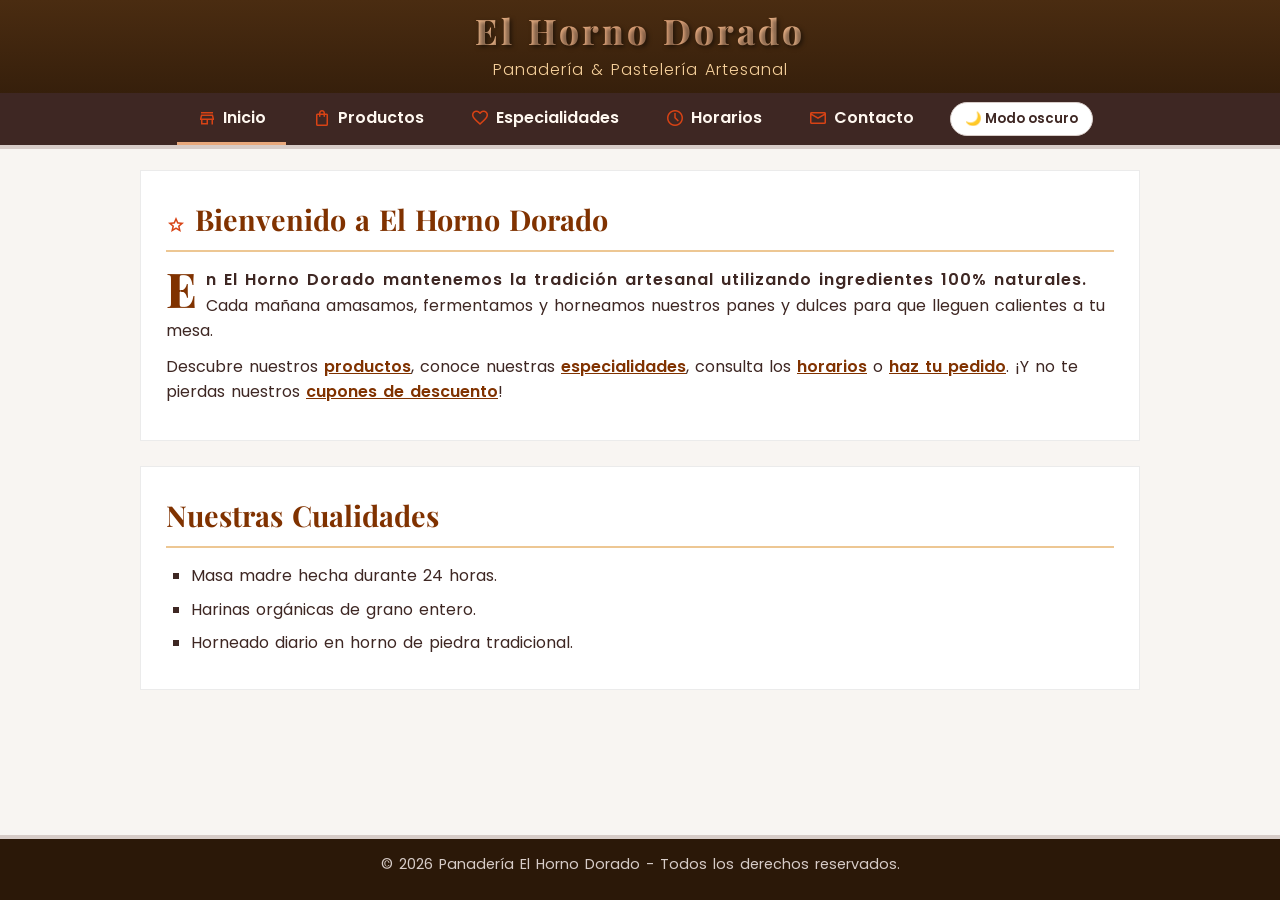
<file: index.html>
<!DOCTYPE html>
<html lang="es">
<head>
    <meta charset="UTF-8">
    <meta name="viewport" content="width=device-width, initial-scale=1.0">
    <title>Inicio - Panadería El Horno Dorado</title>

    <link href="https://fonts.googleapis.com/css2?family=Material+Symbols+Outlined" rel="stylesheet">
    <link rel="stylesheet" href="estilos.css">
     <script src="tema.js"></script>
</head>
<body>

    <header id="cabecera">
        <h1 class="titulo-principal">El Horno Dorado</h1>
        <p class="subtitulo">Panadería &amp; Pastelería Artesanal</p>
        <nav class="menu">
            <a class="enlace-menu activo" href="index.html"><span class="material-symbols-outlined">store</span> Inicio</a>
            <a class="enlace-menu" href="productos.html"><span class="material-symbols-outlined">shopping_bag</span> Productos</a>
            <a class="enlace-menu" href="especialidades.html"><span class="material-symbols-outlined">favorite</span> Especialidades</a>
            <a class="enlace-menu" href="horarios.html"><span class="material-symbols-outlined">schedule</span> Horarios</a>
            <a class="enlace-menu" href="contacto.html"><span class="material-symbols-outlined">mail</span> Contacto</a>
            <button class="boton-tema" id="boton-tema">🌙 Modo oscuro</button>
        </nav>
    </header>

    <main class="contenedor">

        <section>
            <h2><span class="material-symbols-outlined">star</span> Bienvenido a El Horno Dorado</h2>
            <p class="intro">En El Horno Dorado mantenemos la tradición artesanal utilizando ingredientes 100% naturales. Cada mañana amasamos, fermentamos y horneamos nuestros panes y dulces para que lleguen calientes a tu mesa.</p>
            <p>Descubre nuestros <a class="enlace" href="productos.html">productos</a>, conoce nuestras <a class="enlace" href="especialidades.html">especialidades</a>, consulta los <a class="enlace" href="horarios.html">horarios</a> o <a class="enlace" href="contacto.html">haz tu pedido</a>. ¡Y no te pierdas nuestros <a class="enlace" href="productos.html#cupones">cupones de descuento</a>!</p>
        </section>

        <section>
            <h2>Nuestras Cualidades</h2>
            <ul class="caracteristicas">
                <li>Masa madre hecha durante 24 horas.</li>
                <li>Harinas orgánicas de grano entero.</li>
                <li>Horneado diario en horno de piedra tradicional.</li>
            </ul>
        </section>

    </main>

    <footer id="pie">
        <p>&copy; 2026 Panadería El Horno Dorado - Todos los derechos reservados.</p>
    </footer>

   
</body>
</html>
</file>
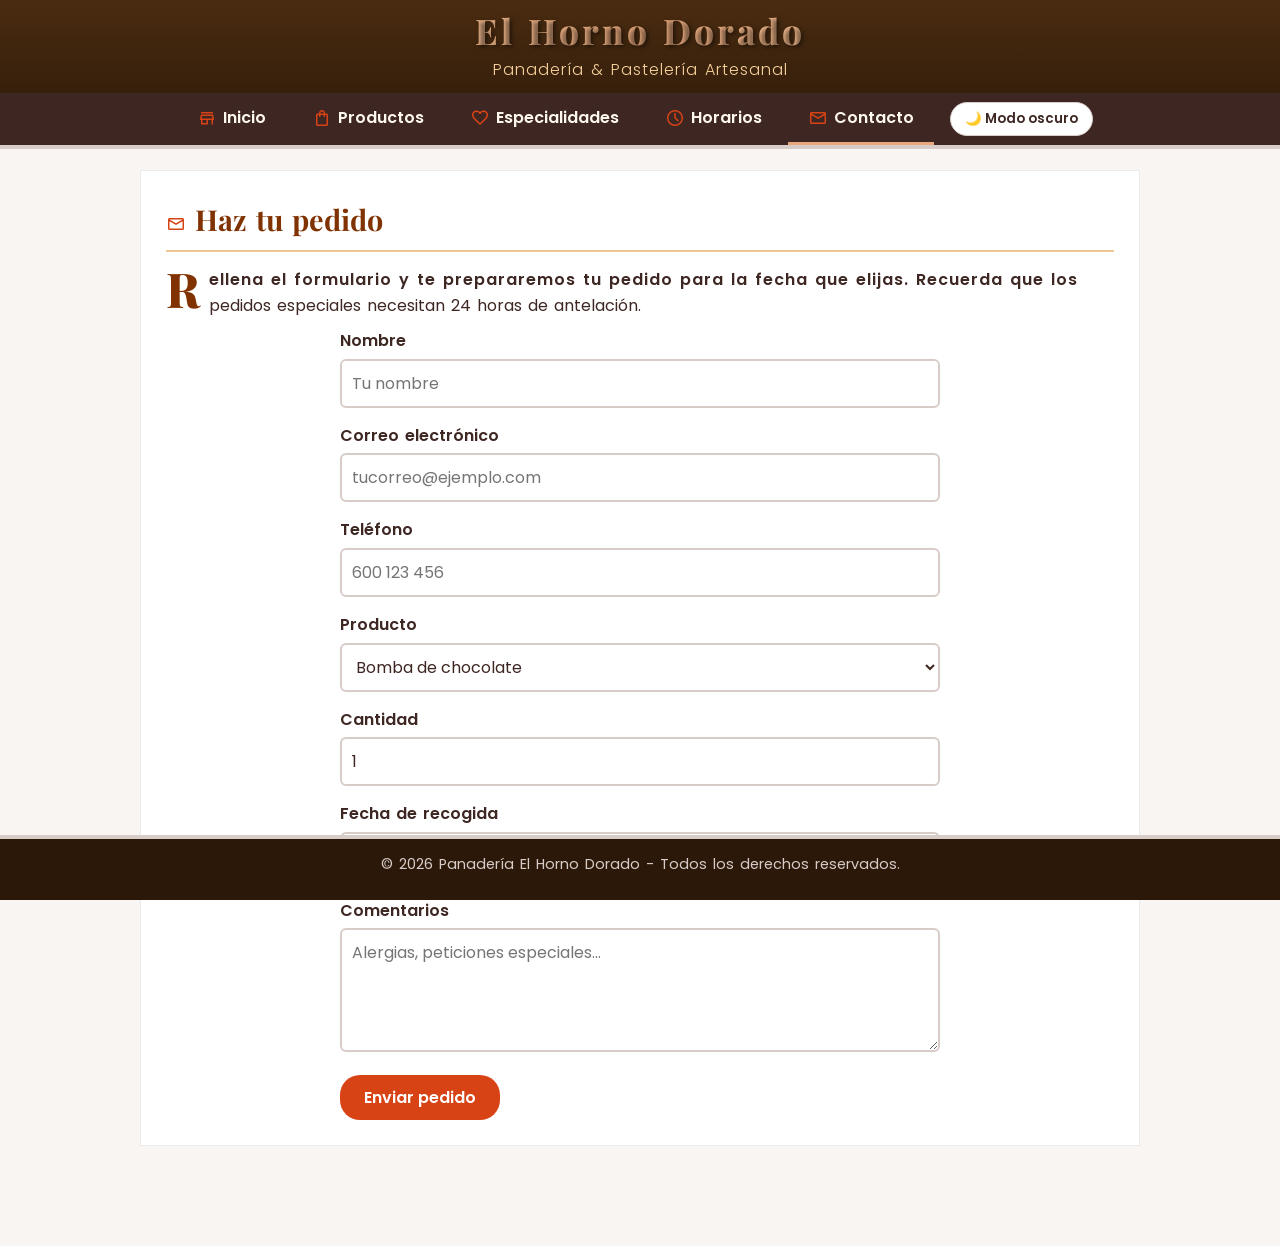
<file: contacto.html>
<!DOCTYPE html>
<html lang="es">
<head>
    <meta charset="UTF-8">
    <meta name="viewport" content="width=device-width, initial-scale=1.0">
    <title>Contacto - Panadería El Horno Dorado</title>

    <link href="https://fonts.googleapis.com/css2?family=Material+Symbols+Outlined" rel="stylesheet">
    <link rel="stylesheet" href="estilos.css">
</head>
<body>

    <header id="cabecera">
        <h1 class="titulo-principal">El Horno Dorado</h1>
        <p class="subtitulo">Panadería &amp; Pastelería Artesanal</p>
        <nav class="menu">
            <a class="enlace-menu" href="index.html"><span class="material-symbols-outlined">store</span> Inicio</a>
            <a class="enlace-menu" href="productos.html"><span class="material-symbols-outlined">shopping_bag</span> Productos</a>
            <a class="enlace-menu" href="especialidades.html"><span class="material-symbols-outlined">favorite</span> Especialidades</a>
            <a class="enlace-menu" href="horarios.html"><span class="material-symbols-outlined">schedule</span> Horarios</a>
            <a class="enlace-menu activo" href="contacto.html"><span class="material-symbols-outlined">mail</span> Contacto</a>
            <button class="boton-tema" id="boton-tema">🌙 Modo oscuro</button>
        </nav>
    </header>

    <main class="contenedor">

        <section>
            <h2><span class="material-symbols-outlined">mail</span> Haz tu pedido</h2>
            <p class="intro">Rellena el formulario y te prepararemos tu pedido para la fecha que elijas. Recuerda que los pedidos especiales necesitan 24 horas de antelación.</p>

            <form id="formulario-pedido" action="#" method="get">
                <div class="campo">
                    <label for="nombre">Nombre</label>
                    <input type="text" id="nombre" name="nombre" placeholder="Tu nombre" required>
                </div>

                <div class="campo">
                    <label for="email">Correo electrónico</label>
                    <input type="email" id="email" name="email" placeholder="tucorreo@ejemplo.com" required>
                </div>

                <div class="campo">
                    <label for="telefono">Teléfono</label>
                    <input type="tel" id="telefono" name="telefono" placeholder="600 123 456">
                </div>

                <div class="campo">
                    <label for="producto">Producto</label>
                    <select id="producto" name="producto">
                        <option>Bomba de chocolate</option>
                        <option>Croissant de chocolate</option>
                        <option>Palmera de Kinder</option>
                        <option>Pan de masa madre</option>
                        <option>Baguette Tradicional</option>
                    </select>
                </div>

                <div class="campo">
                    <label for="cantidad">Cantidad</label>
                    <input type="number" id="cantidad" name="cantidad" min="1" value="1">
                </div>

                <div class="campo">
                    <label for="fecha">Fecha de recogida</label>
                    <input type="date" id="fecha" name="fecha">
                </div>

                <div class="campo">
                    <label for="comentarios">Comentarios</label>
                    <textarea id="comentarios" name="comentarios" rows="4" placeholder="Alergias, peticiones especiales..."></textarea>
                </div>

                <button type="submit" class="boton-enviar">Enviar pedido</button>
            </form>
        </section>

    </main>

    <footer id="pie">
        <p>&copy; 2026 Panadería El Horno Dorado - Todos los derechos reservados.</p>
    </footer>

    <script src="tema.js"></script>
</body>
</html>
</file>
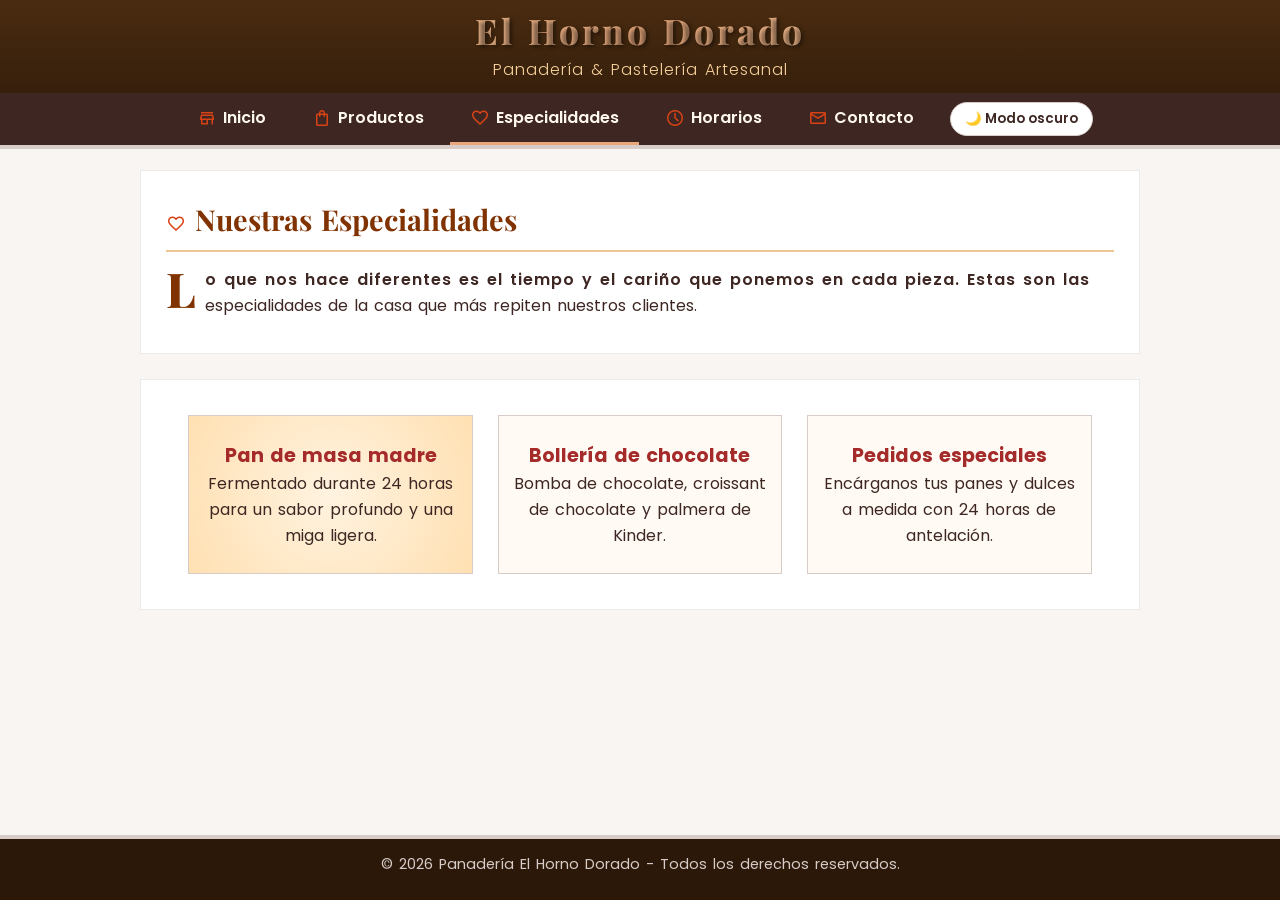
<file: especialidades.html>
<!DOCTYPE html>
<html lang="es">
<head>
    <meta charset="UTF-8">
    <meta name="viewport" content="width=device-width, initial-scale=1.0">
    <title>Especialidades - Panadería El Horno Dorado</title>

    <link href="https://fonts.googleapis.com/css2?family=Material+Symbols+Outlined" rel="stylesheet">
    <link rel="stylesheet" href="estilos.css">
</head>
<body>

    <header id="cabecera">
        <h1 class="titulo-principal">El Horno Dorado</h1>
        <p class="subtitulo">Panadería &amp; Pastelería Artesanal</p>
        <nav class="menu">
            <a class="enlace-menu" href="index.html"><span class="material-symbols-outlined">store</span> Inicio</a>
            <a class="enlace-menu" href="productos.html"><span class="material-symbols-outlined">shopping_bag</span> Productos</a>
            <a class="enlace-menu activo" href="especialidades.html"><span class="material-symbols-outlined">favorite</span> Especialidades</a>
            <a class="enlace-menu" href="horarios.html"><span class="material-symbols-outlined">schedule</span> Horarios</a>
            <a class="enlace-menu" href="contacto.html"><span class="material-symbols-outlined">mail</span> Contacto</a>
            <button class="boton-tema" id="boton-tema">🌙 Modo oscuro</button>
        </nav>
    </header>

    <main class="contenedor">

        <section>
            <h2><span class="material-symbols-outlined">favorite</span> Nuestras Especialidades</h2>
            <p class="intro">Lo que nos hace diferentes es el tiempo y el cariño que ponemos en cada pieza. Estas son las especialidades de la casa que más repiten nuestros clientes.</p>
        </section>

        <section class="productos">
            <div class="tarjeta-producto destacado">
                <h3>Pan de masa madre</h3>
                <p>Fermentado durante 24 horas para un sabor profundo y una miga ligera.</p>
            </div>

            <div class="tarjeta-producto">
                <h3>Bollería de chocolate</h3>
                <p>Bomba de chocolate, croissant de chocolate y palmera de Kinder.</p>
            </div>

            <div class="tarjeta-producto">
                <h3>Pedidos especiales</h3>
                <p>Encárganos tus panes y dulces a medida con 24 horas de antelación.</p>
            </div>
        </section>

    </main>

    <footer id="pie">
        <p>&copy; 2026 Panadería El Horno Dorado - Todos los derechos reservados.</p>
    </footer>

    <script src="tema.js"></script>
</body>
</html>
</file>
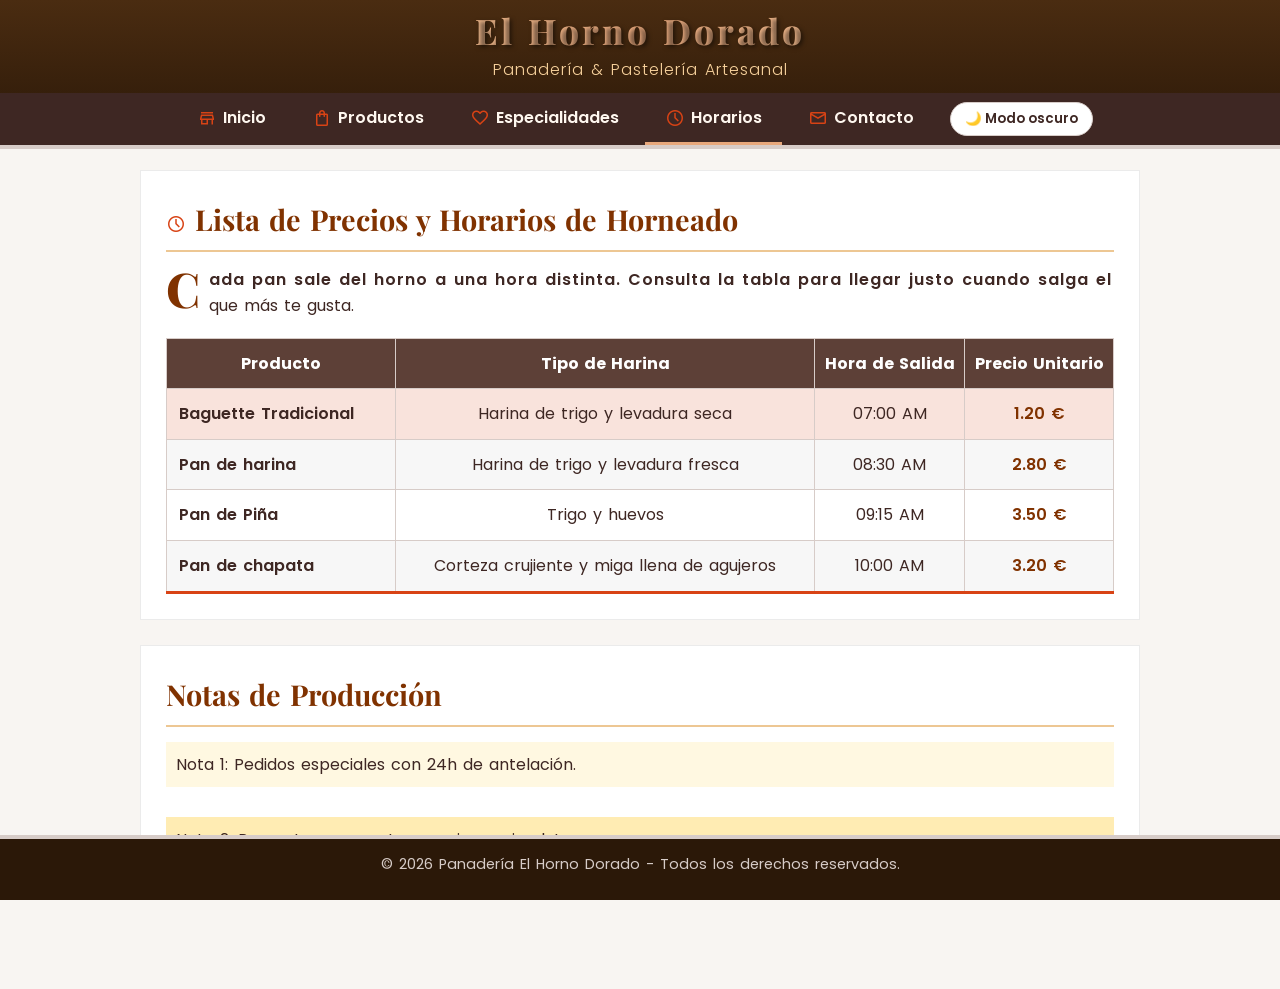
<file: horarios.html>
<!DOCTYPE html>
<html lang="es">
<head>
    <meta charset="UTF-8">
    <meta name="viewport" content="width=device-width, initial-scale=1.0">
    <title>Horarios - Panadería El Horno Dorado</title>

    <link href="https://fonts.googleapis.com/css2?family=Material+Symbols+Outlined" rel="stylesheet">
    <link rel="stylesheet" href="estilos.css">
</head>
<body>

    <header id="cabecera">
        <h1 class="titulo-principal">El Horno Dorado</h1>
        <p class="subtitulo">Panadería &amp; Pastelería Artesanal</p>
        <nav class="menu">
            <a class="enlace-menu" href="index.html"><span class="material-symbols-outlined">store</span> Inicio</a>
            <a class="enlace-menu" href="productos.html"><span class="material-symbols-outlined">shopping_bag</span> Productos</a>
            <a class="enlace-menu" href="especialidades.html"><span class="material-symbols-outlined">favorite</span> Especialidades</a>
            <a class="enlace-menu activo" href="horarios.html"><span class="material-symbols-outlined">schedule</span> Horarios</a>
            <a class="enlace-menu" href="contacto.html"><span class="material-symbols-outlined">mail</span> Contacto</a>
            <button class="boton-tema" id="boton-tema">🌙 Modo oscuro</button>
        </nav>
    </header>

    <main class="contenedor">

        <section>
            <h2><span class="material-symbols-outlined">schedule</span> Lista de Precios y Horarios de Horneado</h2>
            <p class="intro">Cada pan sale del horno a una hora distinta. Consulta la tabla para llegar justo cuando salga el que más te gusta.</p>

            <div class="contenedor-tabla">
                <table>
                    <thead>
                        <tr>
                            <th>Producto</th>
                            <th>Tipo de Harina</th>
                            <th>Hora de Salida</th>
                            <th>Precio Unitario</th>
                        </tr>
                    </thead>
                    <tbody>
                        <tr>
                            <td>Baguette Tradicional</td>
                            <td>Harina de trigo y levadura seca</td>
                            <td>07:00 AM</td>
                            <td>1.20 €</td>
                        </tr>
                        <tr>
                            <td>Pan de harina</td>
                            <td>Harina de trigo y levadura fresca</td>
                            <td>08:30 AM</td>
                            <td>2.80 €</td>
                        </tr>
                        <tr>
                            <td>Pan de Piña</td>
                            <td>Trigo y huevos</td>
                            <td>09:15 AM</td>
                            <td>3.50 €</td>
                        </tr>
                        <tr>
                            <td>Pan de chapata</td>
                            <td>Corteza crujiente y miga llena de agujeros</td>
                            <td>10:00 AM</td>
                            <td>3.20 €</td>
                        </tr>
                    </tbody>
                </table>
            </div>
        </section>

        <section>
            <h2>Notas de Producción</h2>
            <div class="nota-margen-1">Nota 1: Pedidos especiales con 24h de antelación.</div>
            <div class="nota-margen-2">Nota 2: Pregunta por nuestras opciones sin gluten.</div>

            <p class="oferta-oculta">Esta oferta especial está oculta con display: none.</p>
        </section>

    </main>

    <footer id="pie">
        <p>&copy; 2026 Panadería El Horno Dorado - Todos los derechos reservados.</p>
    </footer>

    <script src="tema.js"></script>
</body>
</html>
</file>
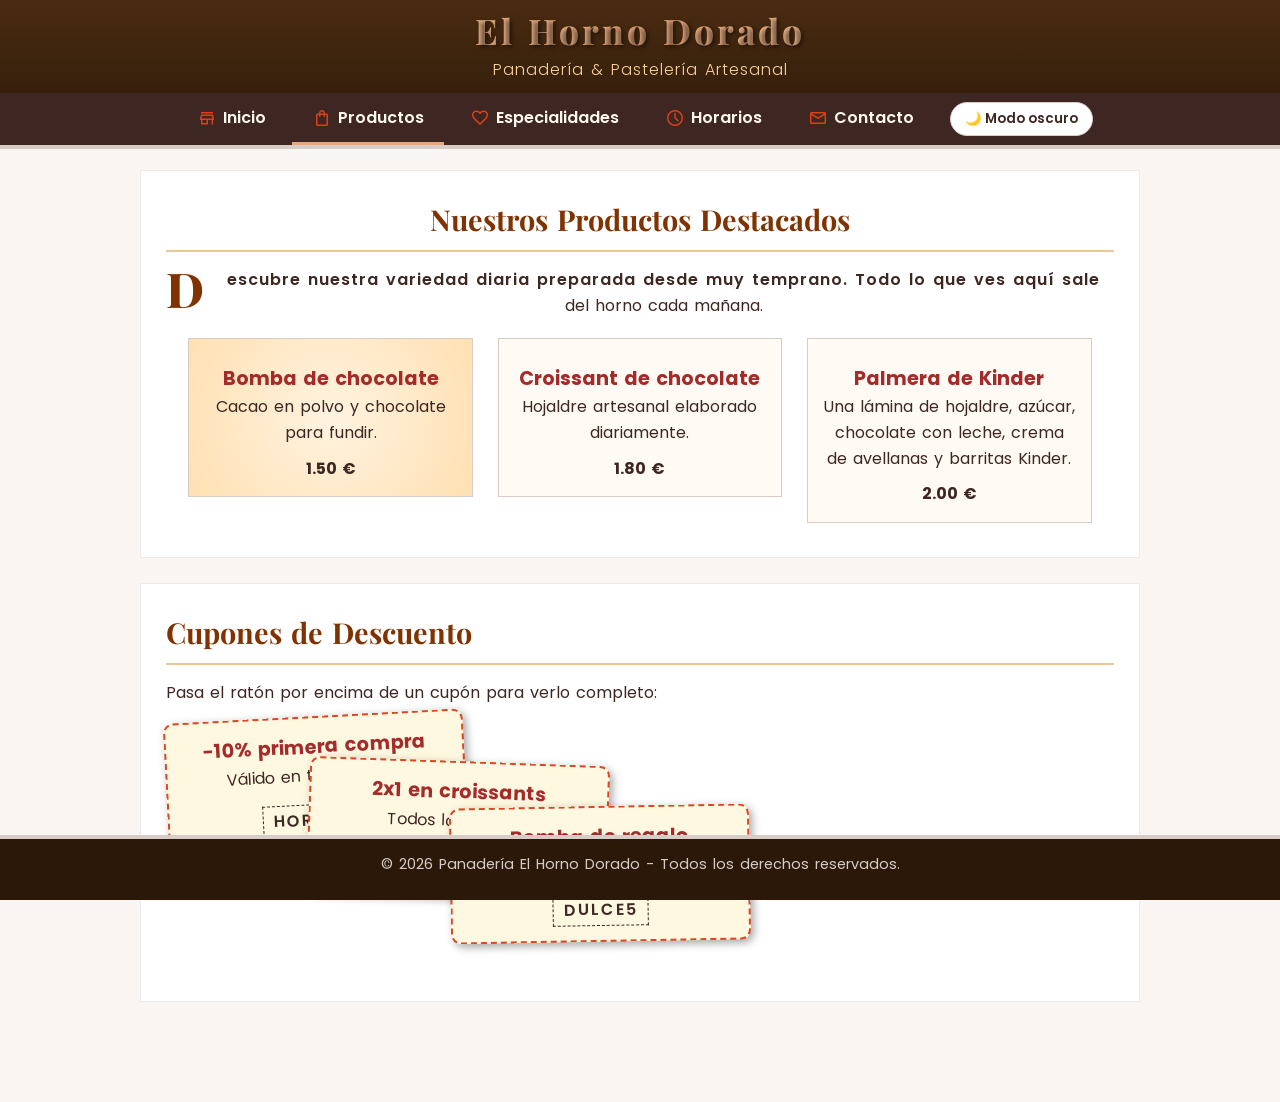
<file: productos.html>
<!DOCTYPE html>
<html lang="es">
<head>
    <meta charset="UTF-8">
    <meta name="viewport" content="width=device-width, initial-scale=1.0">
    <title>Productos - Panadería El Horno Dorado</title>

    <link href="https://fonts.googleapis.com/css2?family=Material+Symbols+Outlined" rel="stylesheet">
    <link rel="stylesheet" href="estilos.css">
</head>
<body>

    <header id="cabecera">
        <h1 class="titulo-principal">El Horno Dorado</h1>
        <p class="subtitulo">Panadería &amp; Pastelería Artesanal</p>
        <nav class="menu">
            <a class="enlace-menu" href="index.html"><span class="material-symbols-outlined">store</span> Inicio</a>
            <a class="enlace-menu activo" href="productos.html"><span class="material-symbols-outlined">shopping_bag</span> Productos</a>
            <a class="enlace-menu" href="especialidades.html"><span class="material-symbols-outlined">favorite</span> Especialidades</a>
            <a class="enlace-menu" href="horarios.html"><span class="material-symbols-outlined">schedule</span> Horarios</a>
            <a class="enlace-menu" href="contacto.html"><span class="material-symbols-outlined">mail</span> Contacto</a>
            <button class="boton-tema" id="boton-tema">🌙 Modo oscuro</button>
        </nav>
    </header>

    <main class="contenedor">

        <section class="productos">
            <h2>Nuestros Productos Destacados</h2>
            <p class="intro">Descubre nuestra variedad diaria preparada desde muy temprano. Todo lo que ves aquí sale del horno cada mañana.</p>
            <div class="tarjeta-producto destacado">
                <h3>Bomba de chocolate</h3>
                <p>Cacao en polvo y chocolate para fundir.</p>
                <strong>1.50 €</strong>
            </div>

            <div class="tarjeta-producto">
                <h3>Croissant de chocolate</h3>
                <p>Hojaldre artesanal elaborado diariamente.</p>
                <strong>1.80 €</strong>
            </div>

            <div class="tarjeta-producto">
                <h3>Palmera de Kinder</h3>
                <p>Una lámina de hojaldre, azúcar, chocolate con leche, crema de avellanas y barritas Kinder.</p>
                <strong>2.00 €</strong>
            </div>
        </section>

        <section id="cupones">
            <h2>Cupones de Descuento</h2>
            <p>Pasa el ratón por encima de un cupón para verlo completo:</p>
            <div class="zona-cupones">
                <div class="cupon nivel-1" id="cupon-1">
                    <h3>-10% primera compra</h3>
                    <p>Válido en todo el pan.</p>
                    <span class="codigo-cupon">HORNO10</span>
                </div>
                <div class="cupon nivel-2" id="cupon-2">
                    <h3>2x1 en croissants</h3>
                    <p>Todos los martes.</p>
                    <span class="codigo-cupon">CROISSANT2</span>
                </div>
                <div class="cupon nivel-3" id="cupon-3">
                    <h3>Bomba de regalo</h3>
                    <p>Con la compra de 5 panes.</p>
                    <span class="codigo-cupon">DULCE5</span>
                </div>
            </div>
        </section>

    </main>

    <footer id="pie">
        <p>&copy; 2026 Panadería El Horno Dorado - Todos los derechos reservados.</p>
    </footer>

    <script src="tema.js"></script>
</body>
</html>
</file>
<file: estilos.css>
@import url('https://fonts.googleapis.com/css2?family=Playfair+Display:ital,wght@0,600;0,800;1,400&family=Poppins:wght@300;400;600&display=swap');

* {
    box-sizing: border-box;
    margin: 0;
    padding: 0;
}

html {
    scroll-padding-top: 160px;
}

:root {
    --color-fondo: hsl(35, 30%, 96%);
    --color-texto: #3e2723;
    --cabecera-inicio: #4a2c11;
    --cabecera-fin: #2b1808;
    --nav-fondo: #3e2723;
    --seccion-fondo: #ffffff;
    --tarjeta-fondo: hsla(35, 100%, 97%, 0.8);
    --borde: #d7ccc8;
    --tabla-cabecera: #5d4037;
    --tabla-fila-par: #f5f5f5bb;
    --titulo: oklch(0.42 0.12 45);
    --linea-titulo: oklch(0.85 0.08 75);
    --titulo-tarjeta: brown;
    --enlace-visitado: oklch(0.45 0.13 320);
    --campo-fondo: #ffffff;
    --campo-foco: oklch(0.95 0.09 90);
}

:root[data-theme="dark"] {
    --color-fondo: hsl(25, 20%, 10%);
    --color-texto: #f0e4d8;
    --cabecera-inicio: #2b1808;
    --cabecera-fin: #140b04;
    --nav-fondo: #1e140f;
    --seccion-fondo: #2a2019;
    --tarjeta-fondo: hsla(25, 30%, 20%, 0.8);
    --borde: #5d4a40;
    --tabla-cabecera: #3e2e27;
    --tabla-fila-par: rgba(255, 255, 255, 0.05);
    --titulo: oklch(0.8 0.1 65);
    --linea-titulo: oklch(0.5 0.08 60);
    --titulo-tarjeta: oklch(0.8 0.12 40);
    --enlace-visitado: oklch(0.78 0.1 320);
    --campo-fondo: #1e140f;
    --campo-foco: #4a3626;
}

body {
    font-family: 'Poppins', sans-serif;
    font-size: 1rem;
    line-height: 1.6;
    word-spacing: 2px;
    background-color: var(--color-fondo);
    color: var(--color-texto);
    padding-top: 150px;
    padding-bottom: 75px;
}

#cabecera {
    position: fixed;
    top: 0;
    left: 0;
    width: 100%;
    z-index: 100;
    background-image: linear-gradient(to bottom, var(--cabecera-inicio), var(--cabecera-fin));
    color: rgb(255, 248, 240);
    text-align: center;
    padding-top: 10px;
    border-bottom: 4px solid var(--borde);
}

#pie {
    position: fixed;
    bottom: 0;
    left: 0;
    width: 100%;
    z-index: 100;
    text-align: center;
    padding: 14px;
    background-color: var(--cabecera-fin);
    color: #d7ccc8;
    font-size: 0.9rem;
    border-top: 4px solid var(--borde);
}

.titulo-principal {
    font-family: 'Playfair Display', serif;
    font-size: 2.2rem;
    line-height: 1.2;
    font-weight: 800;
    letter-spacing: 3px;
    text-shadow: 2px 2px 4px rgba(0, 0, 0, 0.5);
    background: linear-gradient(0.25turn, #ffe0b2, #e8a87c, #ffe0b2);
    -webkit-background-clip: text;
    background-clip: text;
    -webkit-text-fill-color: transparent;
    color: transparent;
    margin-bottom: 5px;
}

.subtitulo {
    font-weight: 300;
    color: oklch(0.88 0.08 75);
    letter-spacing: 1px;
}

.menu {
    background-color: var(--nav-fondo);
    text-align: center;
}

.enlace-menu {
    display: inline-block;
    padding: 12px 20px;
    text-decoration: none;
    font-weight: 600;
}

.enlace-menu:link {
    color: #fff8f0;
}

.enlace-menu:visited {
    color: oklch(0.85 0.06 60);
}

.enlace-menu:hover {
    color: #ffffff;
    background-color: rgba(255, 255, 255, 0.15);
}

.enlace-menu.activo {
    border-bottom: 3px solid #e8a87c;
}

.enlace:link {
    color: var(--titulo);
    font-weight: 600;
}

.enlace:visited {
    color: var(--enlace-visitado);
}

.enlace:hover {
    color: #d84315;
    text-decoration: underline;
}

.boton-tema {
    display: inline-block;
    margin: 4px 10px;
    padding: 6px 14px;
    background-color: var(--seccion-fondo);
    color: var(--color-texto);
    border: 1px solid var(--borde);
    border-radius: 20px;
    cursor: pointer;
    font-family: 'Poppins', sans-serif;
    font-weight: 600;
}

.boton-tema:hover {
    background-color: var(--tarjeta-fondo);
}

.contenedor {
    display: block;
    width: 90%;
    max-width: 1000px;
    margin: 20px auto;
}

section {
    display: block;
    background-color: var(--seccion-fondo);
    padding: 25px;
    margin-bottom: 25px;
    border: 1px solid rgba(0, 0, 0, 0.08);
}

h2 {
    font-family: 'Playfair Display', serif;
    font-size: 1.8rem;
    color: var(--titulo);
    border-bottom: 2px solid var(--linea-titulo);
    padding-bottom: 8px;
    margin-bottom: 15px;
}

p {
    margin-bottom: 10px;
}

p.intro::first-letter {
    float: left;
    font-family: 'Playfair Display', serif;
    font-size: 3rem;
    font-weight: 800;
    line-height: 0.9;
    padding-right: 8px;
    color: var(--titulo);
}

p.intro::first-line {
    font-weight: 600;
    letter-spacing: 1px;
}

ul.caracteristicas {
    list-style-type: square;
    padding-left: 25px;
}

ul.caracteristicas li {
    margin-bottom: 8px;
}

.productos {
    text-align: center;
}

.tarjeta-producto {
    display: inline-block;
    width: 30%;
    min-width: 220px;
    margin: 1%;
    padding: 15px;
    background-color: var(--tarjeta-fondo);
    border: 1px solid var(--borde);
    vertical-align: top;
    text-align: center;
}

.tarjeta-producto h3 {
    font-size: 1.2rem;
    margin-top: 10px;
    color: var(--titulo-tarjeta);
}

.destacado {
    background-image: radial-gradient(circle, #fff3e0, #ffe0b2);
}

.destacado h3 {
    color: brown;
}

.destacado p,
.destacado strong {
    color: #3e2723;
}

.contenedor-tabla {
    overflow-x: auto;
}

table {
    width: 100%;
    border-collapse: collapse;
    margin-top: 10px;
}

table, th, td {
    border: 1px solid var(--borde);
}

@media (max-width: 600px) {
    table {
        min-width: 550px;
    }
}

th {
    height: 50px;
    background-color: var(--tabla-cabecera);
    color: #ffffff;
    text-align: center;
}

td {
    text-align: center;
    vertical-align: middle;
    padding: 12px;
}

tr:nth-child(even) {
    background-color: var(--tabla-fila-par);
}

td:first-child {
    text-align: left;
    font-weight: 600;
}

td:last-child {
    font-weight: 600;
    color: var(--titulo);
}

tbody tr:first-child td {
    background-color: rgba(216, 67, 21, 0.15);
}

tbody tr:last-child td {
    border-bottom: 3px solid #d84315;
}

.material-symbols-outlined {
    vertical-align: middle;
    font-size: 20px;
    color: #d84315;
}

.nota-margen-1 {
    margin-bottom: 30px;
    background-color: #fff8e1;
    color: #3e2723;
    padding: 10px;
}

.nota-margen-2 {
    margin-top: 20px;
    background-color: #ffecb3;
    color: #3e2723;
    padding: 10px;
}

.oferta-oculta {
    display: none;
}

#formulario-pedido {
    display: block;
    max-width: 600px;
    margin: 0 auto;
}

.campo {
    display: block;
    margin-bottom: 15px;
}

.campo label {
    display: block;
    font-weight: 600;
    margin-bottom: 5px;
}

.campo input,
.campo select,
.campo textarea {
    width: 100%;
    padding: 10px;
    font-family: inherit;
    font-size: 1rem;
    color: var(--color-texto);
    background-color: var(--campo-fondo);
    border: 2px solid var(--borde);
    border-radius: 6px;
    transition: background-color 0.3s, border-color 0.3s;
}

.campo input:focus,
.campo select:focus,
.campo textarea:focus {
    outline: none;
    background-color: var(--campo-foco);
    border-color: #d84315;
}

.boton-enviar {
    display: inline-block;
    padding: 10px 24px;
    background-color: #d84315;
    color: #ffffff;
    border: none;
    border-radius: 20px;
    cursor: pointer;
    font-family: 'Poppins', sans-serif;
    font-size: 1rem;
    font-weight: 600;
}

.boton-enviar:hover {
    background-color: #b53610;
}

.zona-cupones {
    position: relative;
    height: 260px;
}

.cupon {
    position: absolute;
    width: 60%;
    max-width: 300px;
    padding: 14px;
    background-color: rgb(255, 248, 225);
    color: #3e2723;
    border: 2px dashed oklch(0.6 0.19 35);
    border-radius: 10px;
    box-shadow: 3px 3px 8px rgba(0, 0, 0, 0.35);
    text-align: center;
    transform: rotate(var(--giro));
    transition: transform 0.2s;
}

#cupon-1 {
    top: 0;
    left: 0;
    --giro: -3deg;
}

#cupon-2 {
    top: 45px;
    left: 15%;
    --giro: 2deg;
}

#cupon-3 {
    top: 90px;
    left: 30%;
    --giro: -1deg;
}

.nivel-1 {
    z-index: 1;
}

.nivel-2 {
    z-index: 2;
}

.nivel-3 {
    z-index: 3;
}

.cupon:hover {
    z-index: 10;
    transform: rotate(0deg) scale(1.05);
}

.cupon h3 {
    color: brown;
    font-size: 1.2rem;
}

.codigo-cupon {
    display: inline-block;
    margin-top: 6px;
    padding: 2px 10px;
    border: 1px dashed #3e2723;
    font-weight: 600;
    letter-spacing: 2px;
}

@media (max-width: 600px) {
    body {
        padding-top: 170px;
        padding-bottom: 85px;
    }

    html {
        scroll-padding-top: 180px;
    }

    .titulo-principal {
        font-size: 1.6rem;
    }

    .subtitulo {
        display: none;
    }

    .enlace-menu {
        padding: 8px 10px;
        font-size: 0.85rem;
    }
}
</file>
